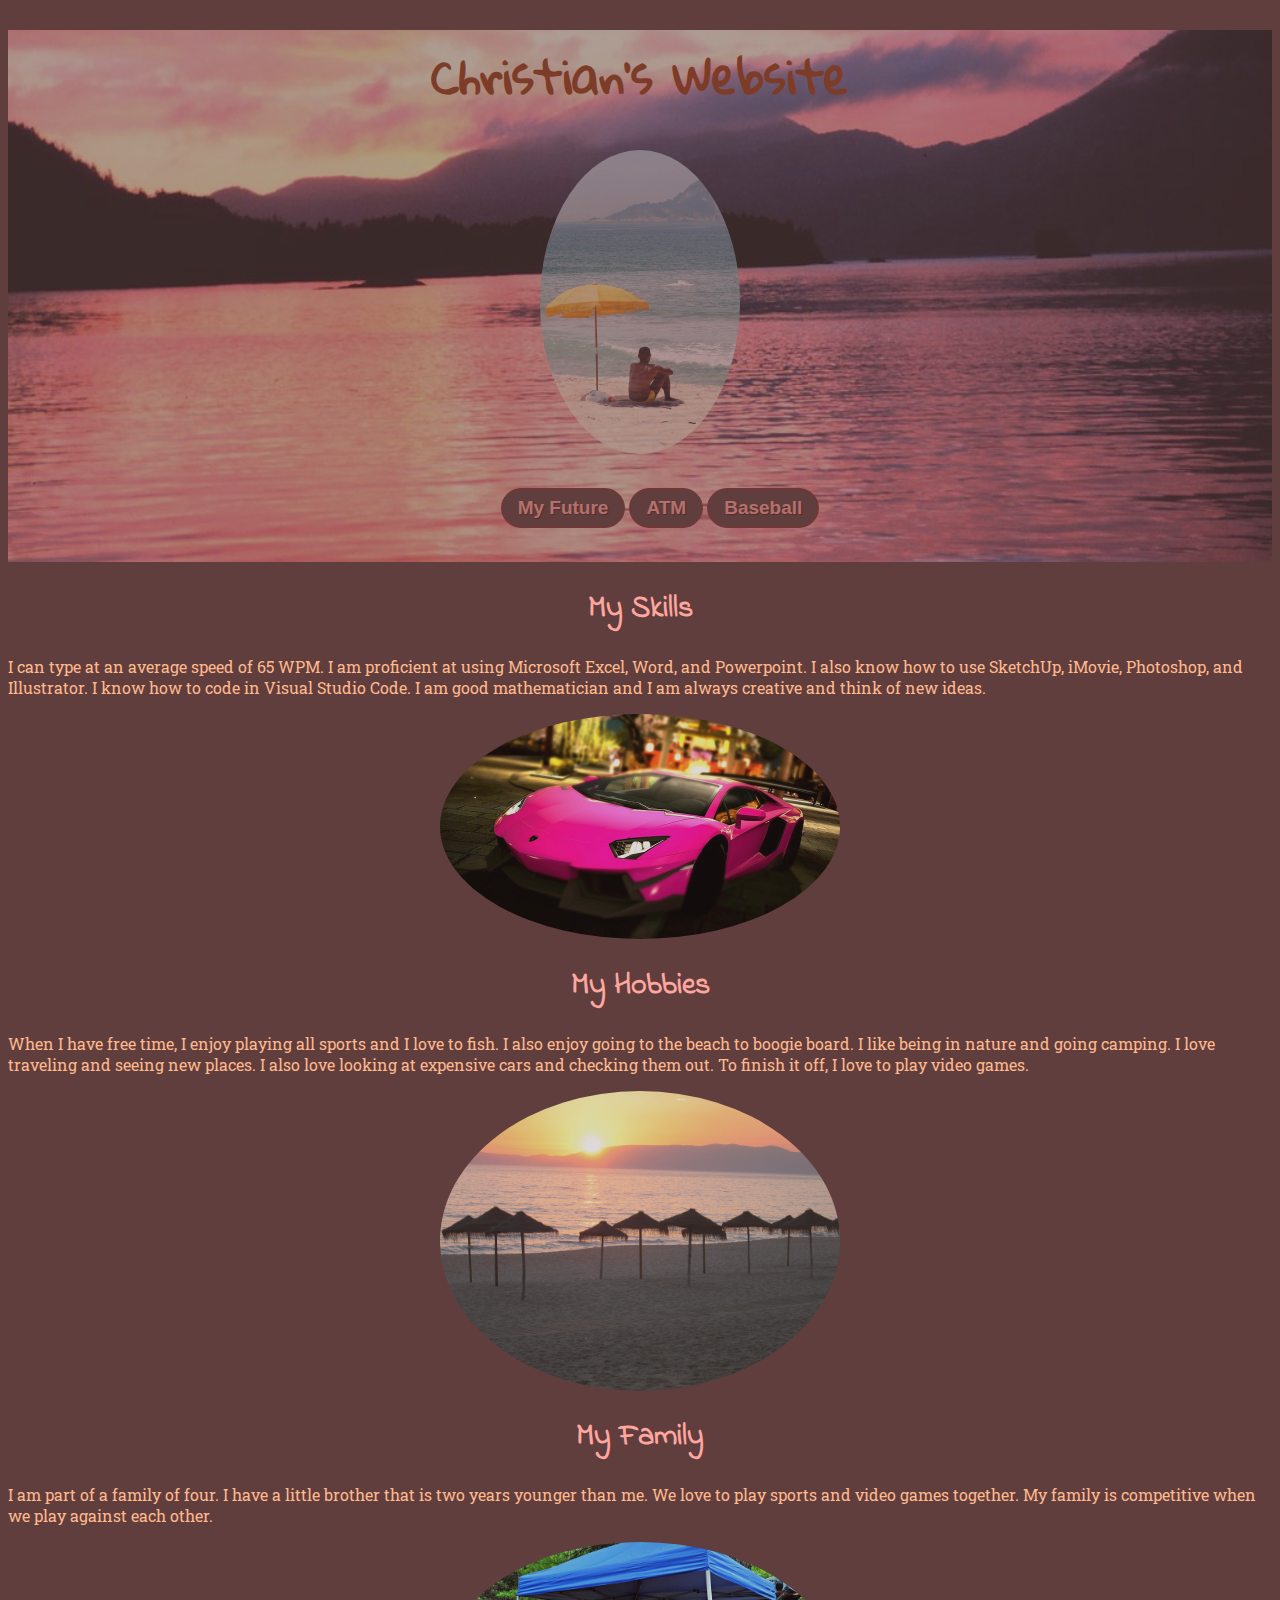
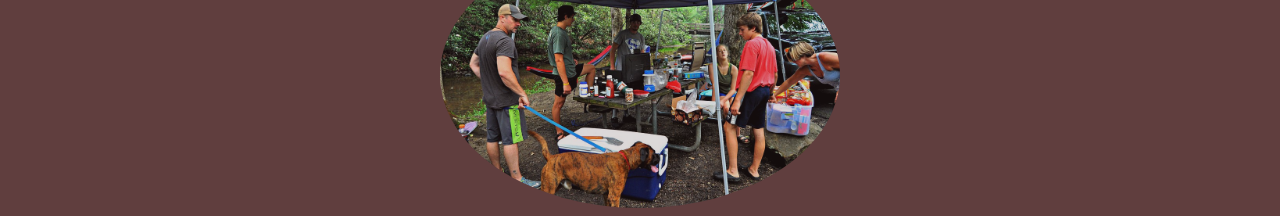
<file: index.html>
<!DOCTYPE html>
<html>
    <head>
        <link href="https://fonts.googleapis.com/css?family=Marck+Script|Gloria+Hallelujah|Indie+Flower|Roboto+Slab" rel="stylesheet">                      
        <link href="app.css" rel="stylesheet"/>
        <meta charset="utf-8">
        <title>Christian Now And Later</title>
    </head>
        <body>
            <header>
                <h1>Christian's Website</h1>
                <img src="images/manonbeach.jpg" alt="A picture of a man sitting on a beach." width="200px">
                <br>
                <ul>
                    <a class="button" href="Future.html">My Future</a>
                    <a class="button" href="ATM.html">ATM</a>
                    <a class="button" href="Baseball.html">Baseball</a>
                </ul>
                <br>
            </header>
            <h2>My Skills</h2>
                <p> I can type at an average speed of 65 WPM. I am proficient at using Microsoft Excel, Word, and Powerpoint. I also know how to use SketchUp, iMovie, Photoshop, and Illustrator. I know how to code in Visual Studio Code. I am good mathematician and I am always creative and think of new ideas.</p>
                <img src="images/pinklambo.jpg" alt="Pink Lamborghini." width="400">
            <h2>My Hobbies</h2>
                <p>When I have free time, I enjoy playing all sports and I love to fish. I also enjoy going to the beach to boogie board. I like being in nature and going camping. I love traveling and seeing new places. I also love looking at expensive cars and checking them out. To finish it off, I love to play video games.</p>
                    <img src="images/umbrellabeach.jpg" alt="Beach with umbrellas." width="400px">
            <h2>My Family</h2>
                <p>I am part of a family of four. I have a little brother that is two years younger than me. We love to play sports and video games together. My family is competitive when we play against each other. </p>
                <img src="images/family.jpg" alt="A family gathering." width="400px">
            <footer>
            </footer>
        </body>
</html>
</file>
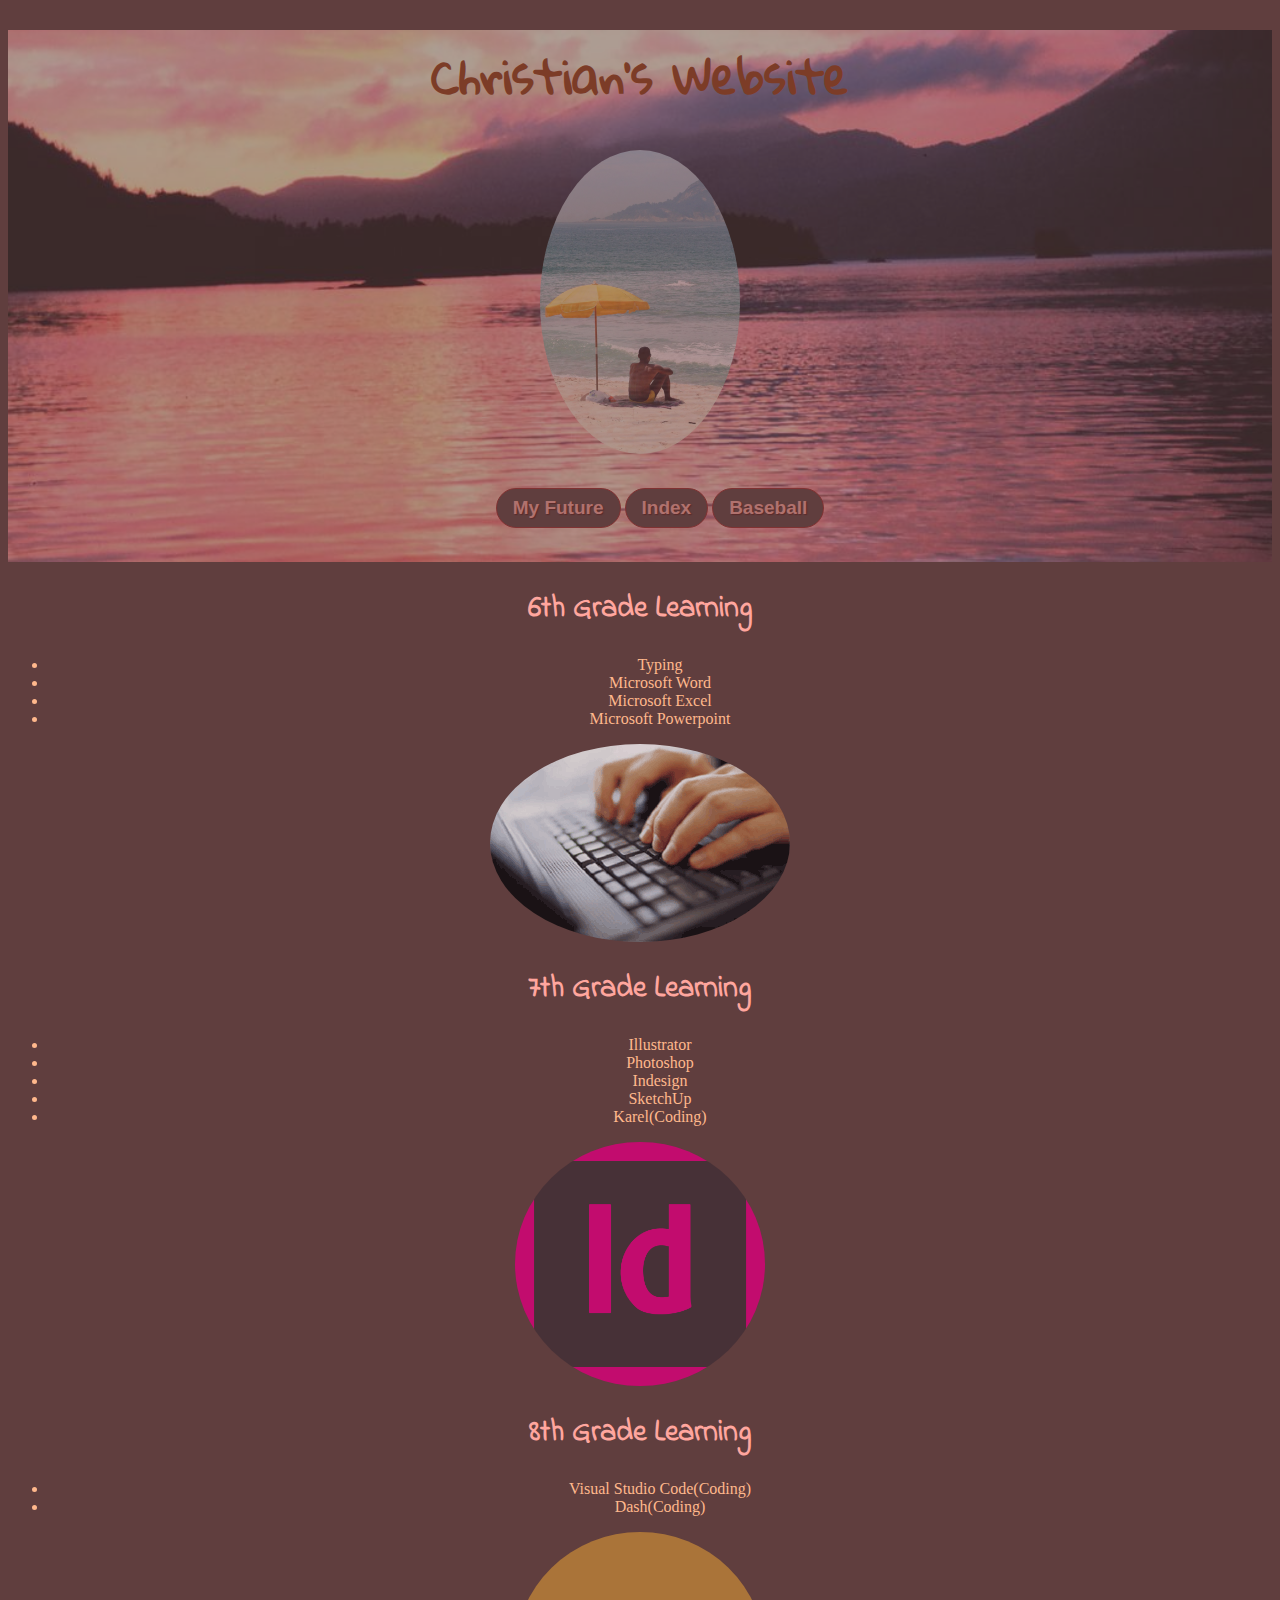
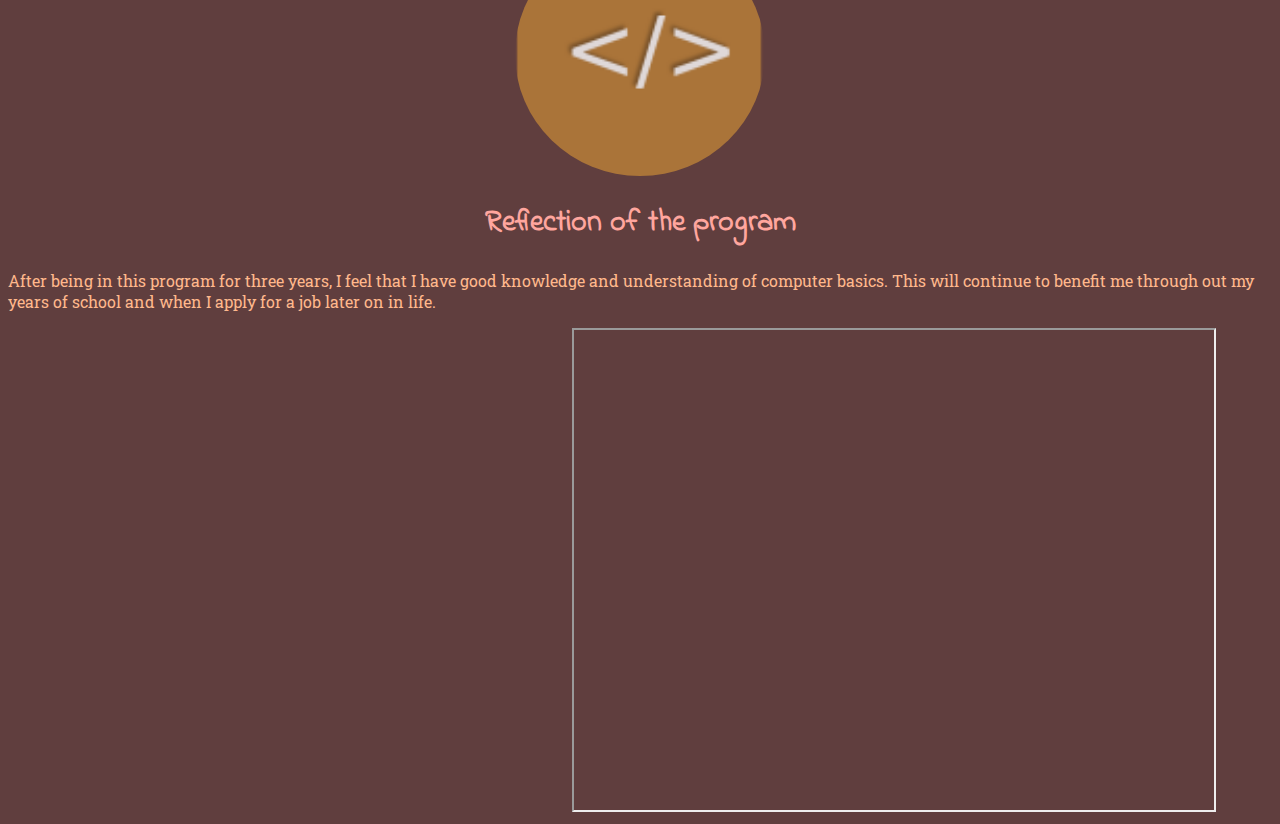
<file: ATM.html>
<!DOCTYPE html>
<html>
    <head>
        <link href="https://fonts.googleapis.com/css?family=Marck+Script|Gloria+Hallelujah|Indie+Flower|Roboto+Slab" rel="stylesheet">                      
        <link href="app.css" rel="stylesheet"/>
        <meta charset="utf-8">
        <title>Christian Now And Later</title>
    </head>
        <body>
            <header>
                <h1>Christian's Website</h1>
                <img src="images/manonbeach.jpg" alt="A picture of a man sitting on a beach." width="200px">
                <br>
                <ul>
                    <a class="button" href="Future.html">My Future</a>
                    <a class="button" href="Index.html">Index</a>
                    <a class="button" href="Baseball.html">Baseball</a>
                </ul>
                <br>
            </header>
            <h2>6th Grade Learning</h2>
                <ul class="Atm">
                    <li>Typing</li>
                    <li>Microsoft Word</li>
                    <li>Microsoft Excel</li>
                    <li>Microsoft Powerpoint</li>
               </ul>
                <img src="images/typing.png" alt="A person typing." width="300px">
            <h2>7th Grade Learning</h2>
                <ul class="Atm">
                    <li>Illustrator</li>
                    <li>Photoshop</li>
                    <li>Indesign</li>
                    <li>SketchUp</li>
                    <li>Karel(Coding)</li>
                </ul>
                <img src="images/indesign.png" alt="The indesign logo" width="250px">
            <h2>8th Grade Learning</h2>
                <ul class="Atm">
                    <li>Visual Studio Code(Coding)</li>
                    <li>Dash(Coding)</li>
                </ul>
                <img src="images/code.png" alt="The opening and closing symbols of coding." width="250px">
            <h2>Reflection of the program</h2>
                <p> After being in this program for three years, I feel that I have good knowledge and understanding of computer basics. This will continue to benefit me through out my years of school and when I apply for a job later on in life.</p>
                <iframe width="560" height="315" src="https://www.youtube.com/embed/fbKuO9VXNtE" frameborder="0" allow="autoplay; encrypted-media" allowfullscreen></iframe>
                <iframe src="https://drive.google.com/file/d/1XxSXbi0QaYc2Ve3Od7hlQhc3bcDCg54z/preview" width="640" height="480"></iframe>
            <footer>
            </footer>
        </body>
</html>
</file>
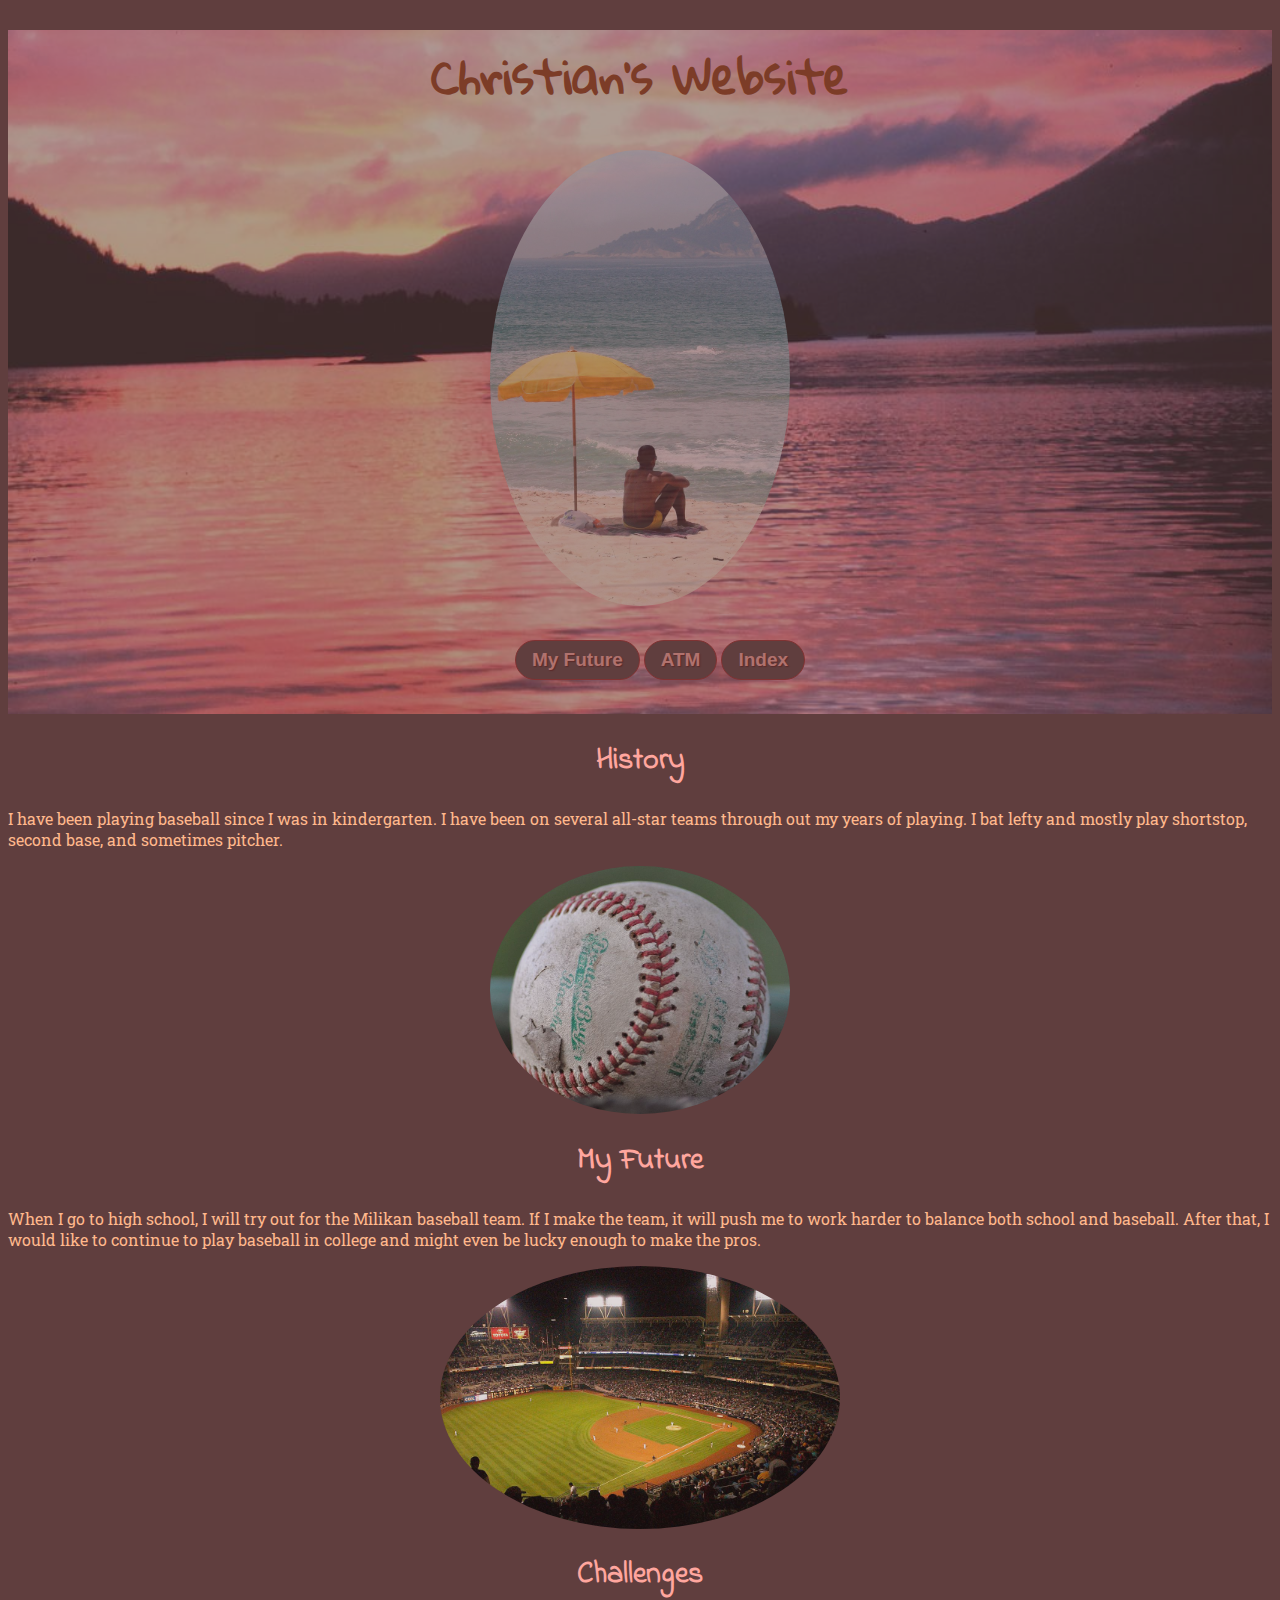
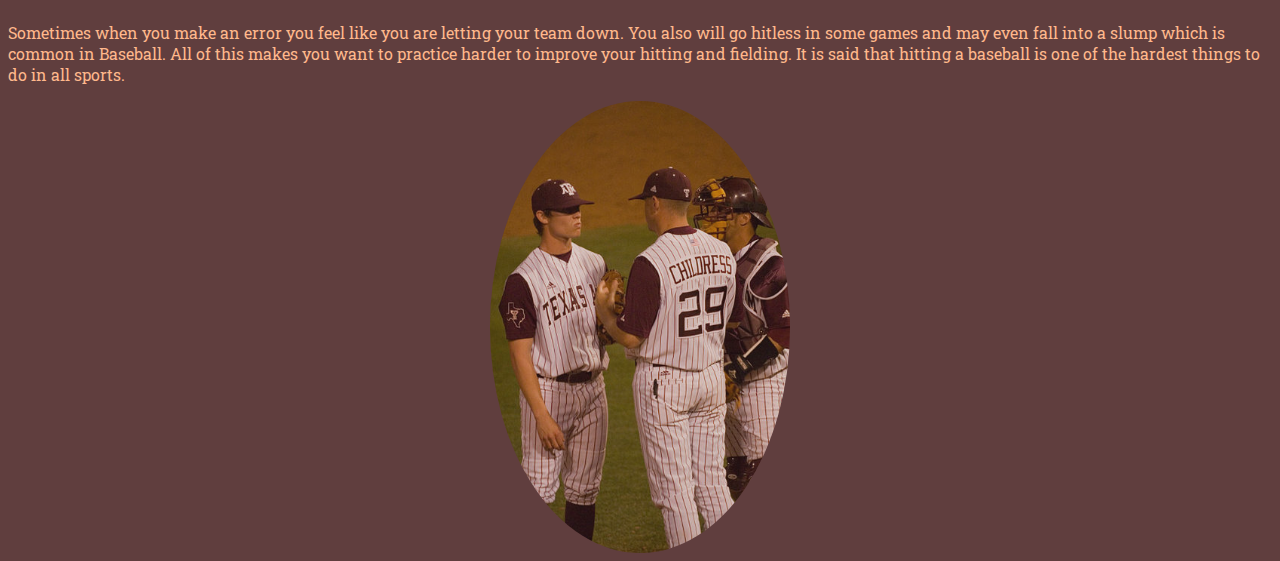
<file: Baseball.html>
<!DOCTYPE html>
<html>
    <head>
        <link href="https://fonts.googleapis.com/css?family=Marck+Script|Gloria+Hallelujah|Indie+Flower|Roboto+Slab" rel="stylesheet">                      
        <link href="app.css" rel="stylesheet"/>
        <meta charset="utf-8">
        <title>Christian Now And Later</title>
    </head>
        <body>
            <header>
                <h1>Christian's Website</h1>
                <img src="images/manonbeach.jpg" alt="A picture of a man sitting on a beach." width="300px">
                <br>
                <ul>
                    <a class="button" href="Future.html">My Future</a>
                    <a class="button" href="ATM.html">ATM</a>
                    <a class="button" href="Index.html">Index</a>
                </ul>
                <br>
            </header>
            <h2>History</h2>
                <p>I have been playing baseball since I was in kindergarten. I have been on several all-star teams through out my years of playing. I bat lefty and mostly play shortstop, second base, and sometimes pitcher.</p>
                <img src="images/baseball.jpg" alt="A baseball." width="300px">
            <h2>My Future</h2>
                <p>When I go to high school, I will try out for the Milikan baseball team. If I make the team, it will push me to work harder to balance both school and baseball. After that, I would like to continue to play baseball in college and might even be lucky enough to make the pros. </p>
                <img src="images/probaseballfield.jpg" alt="A picture from the top of the stadium." width="400px">
            <h2>Challenges</h2>
                <p>Sometimes when you make an error you feel like you are letting your team down. You also will go hitless in some games and may even fall into a slump which is common in Baseball. All of this makes you want to practice harder to improve your hitting and fielding. It is said that hitting a baseball is one of the hardest things to do in all sports.</p>
                <img src="images/baseballtalk.jpg" alt="" width="300px">
            <footer>
            </footer>
        </body>
</html>
</file>
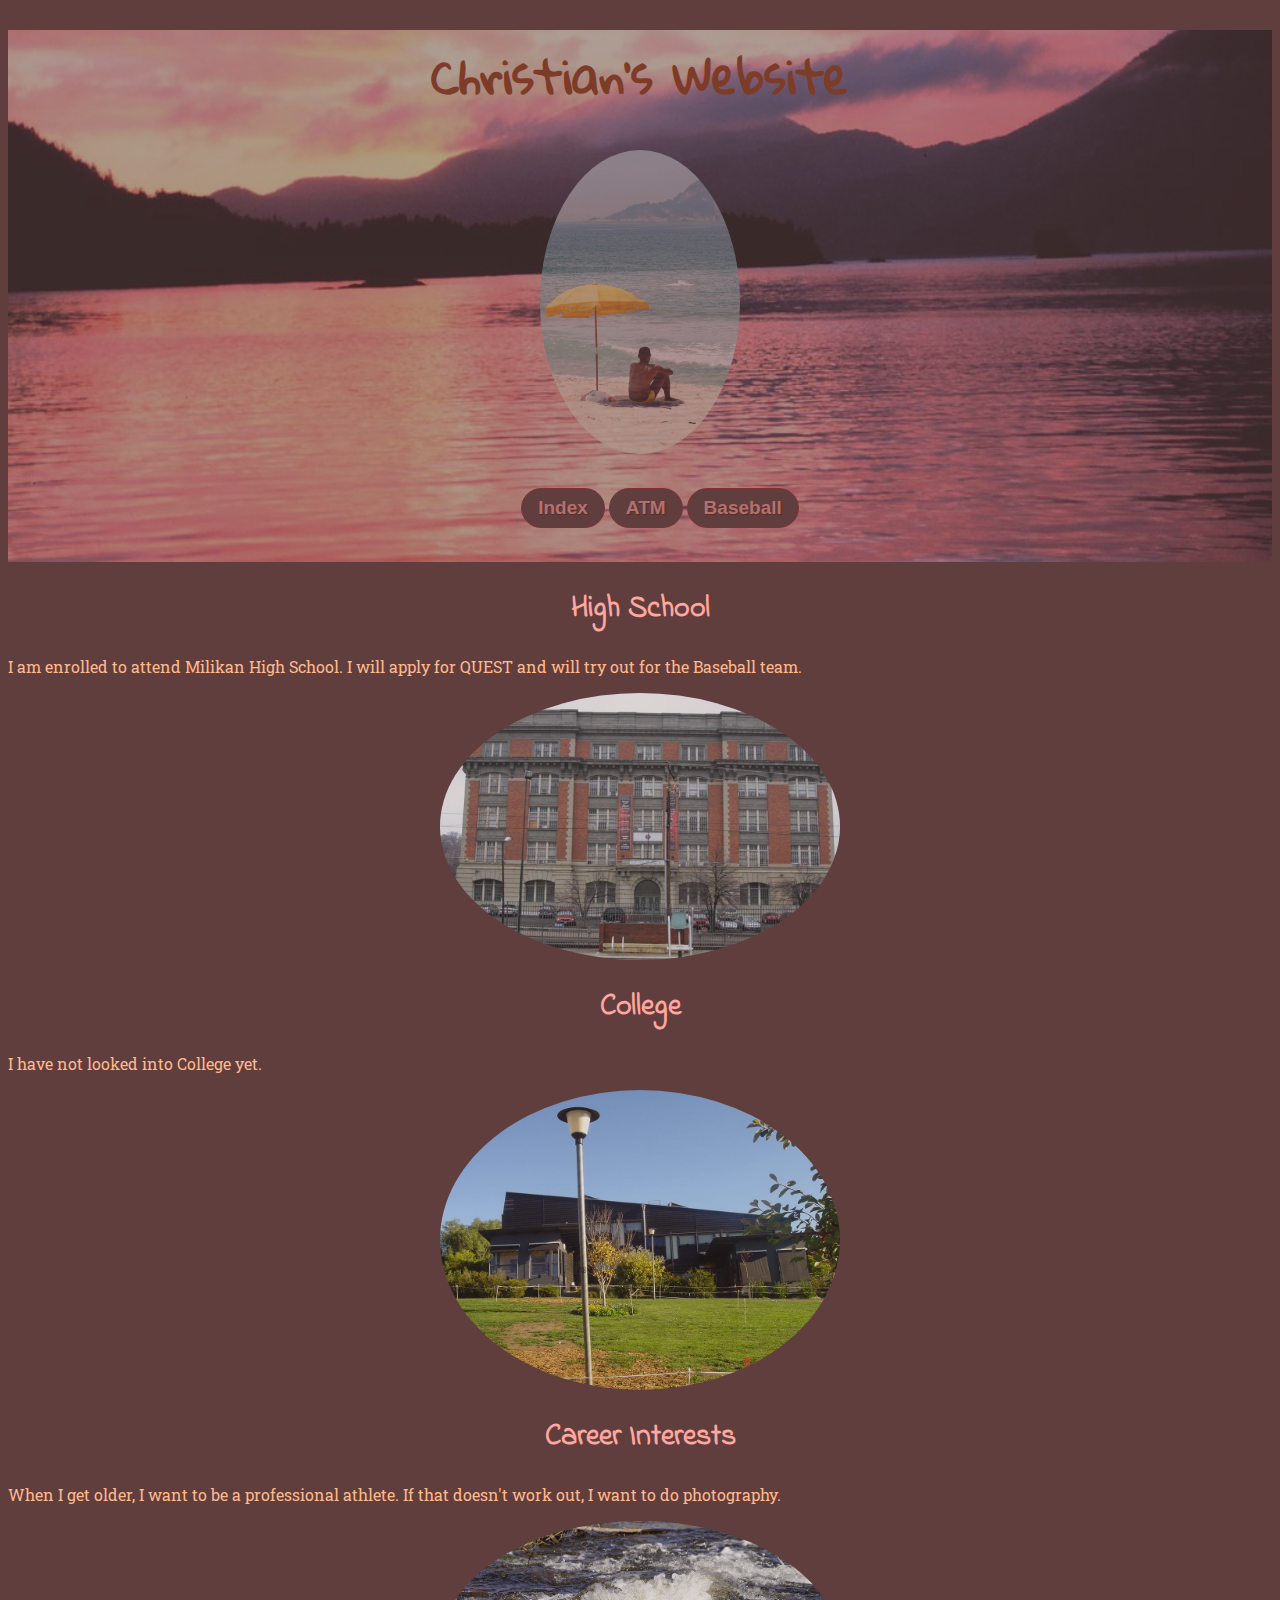
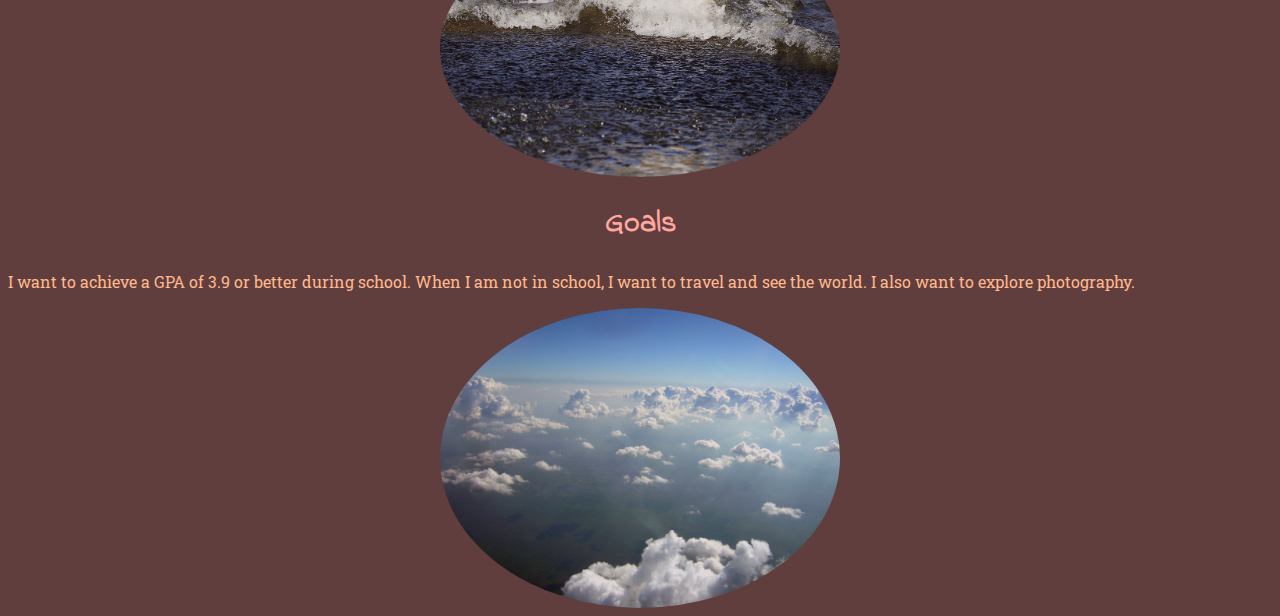
<file: Future.html>
<!DOCTYPE html>
<html>
    <head>
        <link href="https://fonts.googleapis.com/css?family=Marck+Script|Gloria+Hallelujah|Indie+Flower|Roboto+Slab" rel="stylesheet">                      
        <link href="app.css" rel="stylesheet"/>
        <meta charset="utf-8">
        <title>Christian Now And Later</title>
    </head>
        <body>
            <header>
                <h1>Christian's Website</h1>
                <img src="images/manonbeach.jpg" alt="A picture of a man sitting on a beach." width="200px">
                <br>
                <ul>
                    <a class="button" href="Index.html">Index</a>
                    <a class="button" href="ATM.html">ATM</a>
                    <a class="button" href="Baseball.html">Baseball</a>
                </ul>
                <br>
            </header>
            <h2>High School</h2>
               <p>I am enrolled to attend Milikan High School. I will apply for QUEST and will try out for the Baseball team.</p>
                <img src="images/highschool.jpg" alt="A high school campus." width="400px">
            <h2>College</h2>
                <p>I have not looked into College yet.</p>
                <img src="images/collegecampus.jpg" alt="A college campus." width="400px">
            <h2>Career Interests</h2>
                <p> When I get older, I want to be a professional athlete. If that doesn't work out, I want to do photography. </p>
                <img src="images/movingwater.jpg" alt="Moving waters." width="400px">
            <h2>Goals</h2>
                <p>I want to achieve a GPA of 3.9 or better during school. When I am not in school, I want to travel and see the world. I also want to explore photography.</p>
                <img src="images/skyclouds.jpg" alt="Sky of clouds." width="400px">
            <footer>
            </footer>
        </body>
</html>
</file>
<file: app.css>
h2 {
   color: #FFA69E; 
   text-align: center;
   font-family: Indie Flower;
   font-size: 30px;
}
a {
   text-align: center;
}
p {
    color: #FFB88C;
    font-family: Roboto Slab;  
    font-size: 16px;
}
img {
    display: block;
    margin: auto;
    border-radius: 50%;
    opacity: 0.8;
}
h1 {
    color: #993c12;
    text-align: center;
    font-family: Gloria Hallelujah;
    font-size: 45px;
}
html {
    background-color: #603E3E;
}
ul {
    color: #603E3E;
    text-align: center;
}
header {
    background-image: url("images/pinksunset.jpg");
    background-size: cover;
    background-position: center;
    opacity: 0.5;
}
.Atm {
    color: #FFB88C;
}
.button {
    display: inline-block;
    text-align: center;
    vertical-align: middle;
    padding: 8px 16px;
    border: 1px solid #a12727;
    border-radius: 22px;
    background: #603e3e;
    background: -webkit-gradient(linear, left top, left bottom, from(#603e3e), to(#603e3e));
    background: -moz-linear-gradient(top, #603e3e, #603e3e);
    background: linear-gradient(to bottom, #603e3e, #603e3e);
    text-shadow: #591717 1px 1px 1px;
    font: normal normal bold 19px arial;
    color: #FFA69E;
    text-decoration: none;
}
.button:hover,
.button:focus {
    background: #734a4a;
    background: -webkit-gradient(linear, left top, left bottom, from(#734a4a), to(#734a4a));
    background: -moz-linear-gradient(top, #734a4a, #734a4a);
    background: linear-gradient(to bottom, #734a4a, #734a4a);
    color: #ffffff;
    text-decoration: none;
}
.button:active {
    background: #3a2525;
    background: -webkit-gradient(linear, left top, left bottom, from(#3a2525), to(#603e3e));
    background: -moz-linear-gradient(top, #3a2525, #603e3e);
    background: linear-gradient(to bottom, #3a2525, #603e3e);
}
</file>
